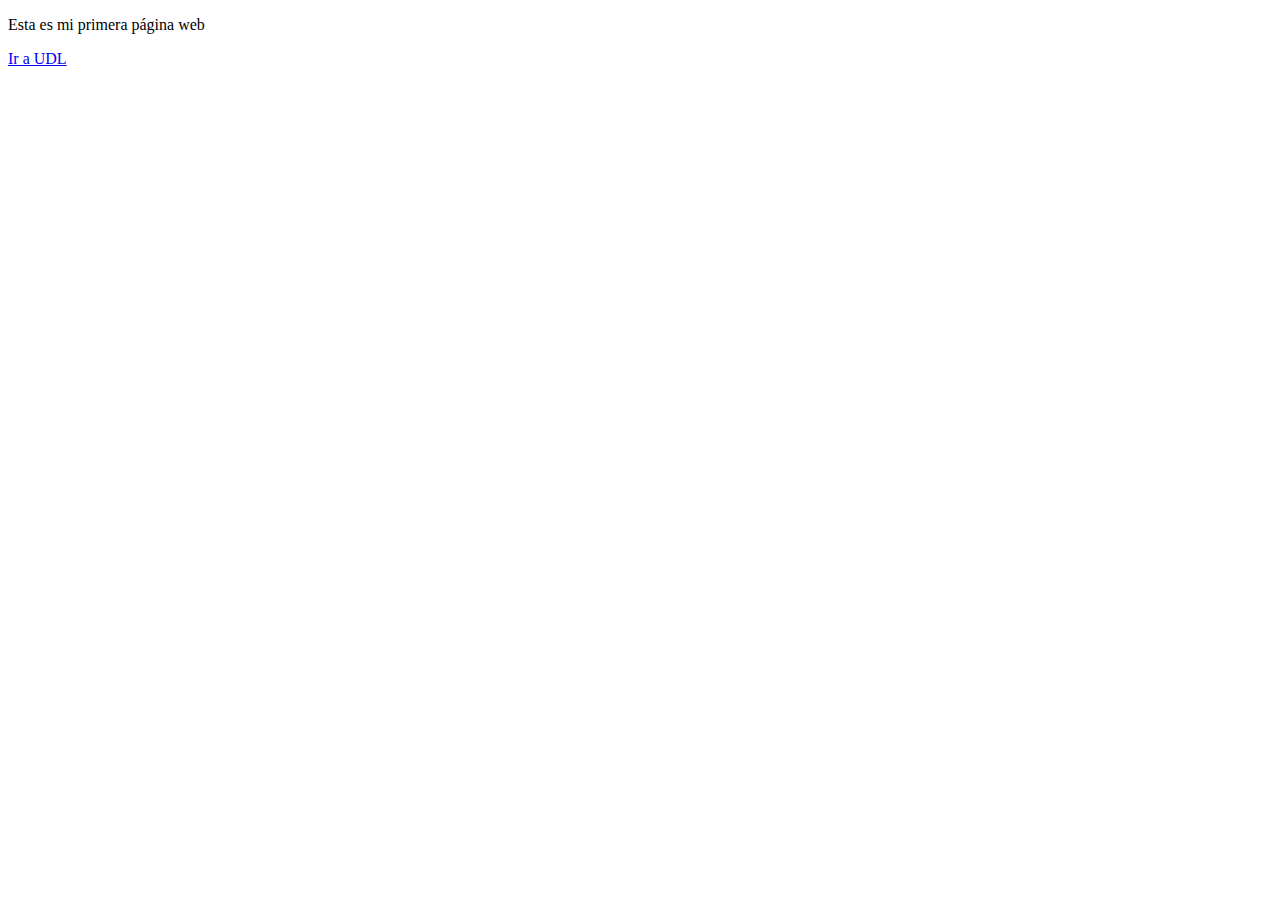
<file: index.html>
<!DOCTYPE html>
<html lang="en">
<head>
    <meta charset="UTF-8">
    <meta name="viewport" content="width=device-width, initial-scale=1.0">
    <title>Ejemplo página web</title>
</head>
<body>
    <p>Esta es mi primera página web</p>
    <a href="https://universidaddeleon.edu.mx" target="_blank">
        Ir a UDL
    </a>
</body>
</html>
</file>
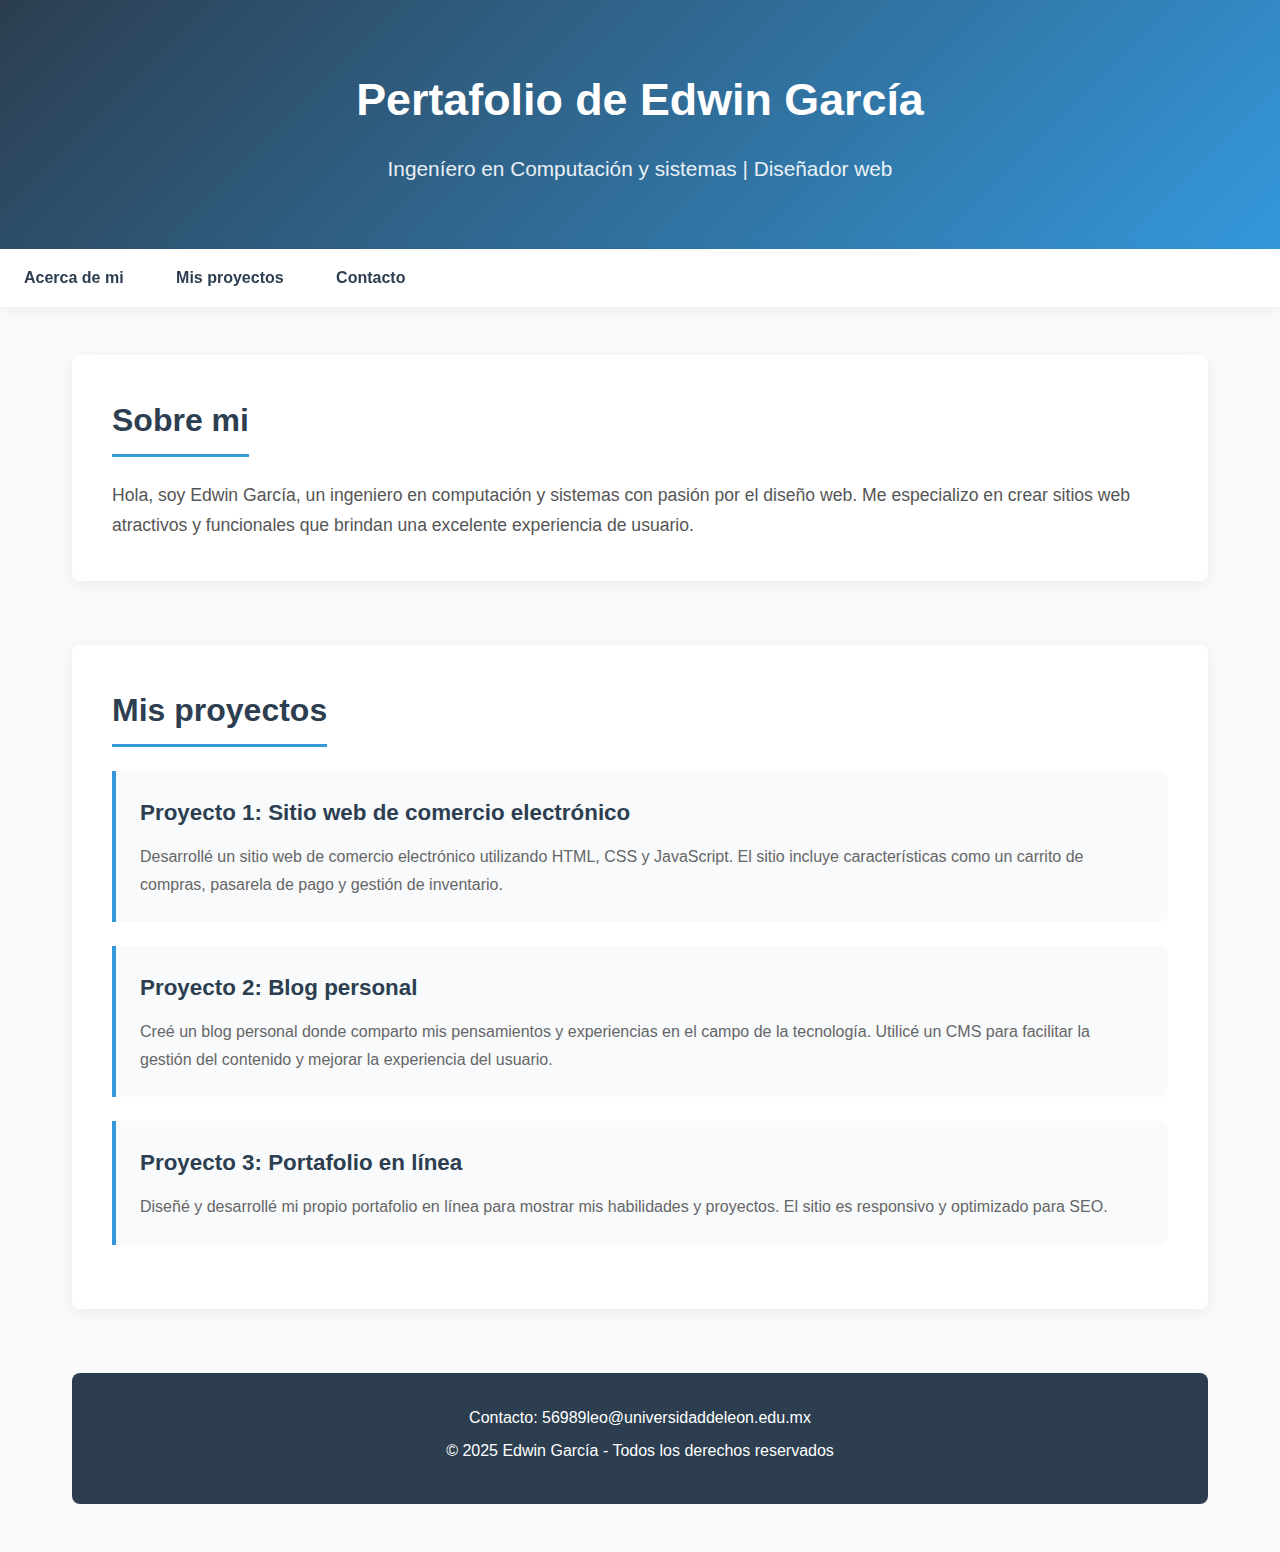
<file: indexsem.html>
<!DOCTYPE html>
<html lang="en">
<head>
    <link rel="stylesheet" href="resources/css/estilossem.css"> 
    <meta charset="UTF-8">
    <meta name="viewport" content="width=device-width, initial-scale=1.0">
    <title>Document</title>
</head>
<body>
   <header>
        <h1>Pertafolio de Edwin García</h1>
        <p>Ingeníero en Computación y sistemas | Diseñador web</p>
   </header>
   <nav>
        <a href="#sobre-mi"> Acerca de mi </a>
        <a href="#mis-proyectos"> Mis proyectos </a>
        <a href="#contacto"> Contacto </a>
   </nav>
   
   <main>
        <section id="sobre-mi">
            <h2>Sobre mi</h2>
            <p>Hola, soy Edwin García, un ingeniero en computación y sistemas con pasión por el diseño web.
                Me especializo en crear sitios web atractivos y funcionales que brindan una excelente experiencia 
                de usuario.</p>
        </section>

        <section id="mis-proyectos">
            <h2>Mis proyectos</h2>
            <article>
                <h3>Proyecto 1: Sitio web de comercio electrónico</h3>
                <p>Desarrollé un sitio web de comercio electrónico utilizando HTML, CSS y JavaScript.
                    El sitio incluye características como un carrito de compras,
                    pasarela de pago y gestión de inventario.</p>
            </article>
            <article>
                <h3>Proyecto 2: Blog personal</h3>
                <p>Creé un blog personal donde comparto mis pensamientos y experiencias en el campo 
                    de la tecnología. Utilicé un CMS para facilitar la gestión del contenido y mejorar
                    la experiencia del usuario.</p>
            </article>
            <article>
                <h3>Proyecto 3: Portafolio en línea</h3>
                <p>Diseñé y desarrollé mi propio portafolio en línea para mostrar mis habilidades y proyectos.
                    El sitio es responsivo y optimizado para SEO.</p>
            </article>
        </section>
        <footer id="contacto">
            <p>Contacto: 56989leo@universidaddeleon.edu.mx</p>
            <p>&copy; 2025 Edwin García - Todos los derechos reservados</p>
        </footer>
    </main>
    
</body>
</html>
</file>
<file: resources/css/estilossem.css>
* {
    margin: 0;
    padding: 0;
    box-sizing: border-box;
}

body {
    font-family: 'Segoe UI', Tahoma, Geneva, Verdana, sans-serif;
    line-height: 1.6;
    color: #333;
    background-color: #f8f9fa;
}

header {
    background: linear-gradient(135deg, #2c3e50, #3498db);
    color: white;
    text-align: center;
    padding: 4rem 2rem;
    box-shadow: 0 4px 12px rgba(0, 0, 0, 0.1);
}

header h1 {
    font-size: 2.8rem;
    margin-bottom: 1rem;
    font-weight: 700;
}

header p {
    font-size: 1.3rem;
    opacity: 0.9;
    max-width: 600px;
    margin: 0 auto;
}

nav {
    background-color: white;
    padding: 1rem 0;
    box-shadow: 0 2px 10px rgba(0, 0, 0, 0.05);
    position: sticky;
    top: 0;
    z-index: 100;
}

nav a {
    text-decoration: none;
    color: #2c3e50;
    font-weight: 600;
    margin: 0 1.5rem;
    padding: 0.5rem 0;
    transition: color 0.3s ease;
    position: relative;
}

nav a:hover {
    color: #3498db;
}

nav a::after {
    content: '';
    position: absolute;
    bottom: 0;
    left: 0;
    width: 0;
    height: 2px;
    background-color: #3498db;
    transition: width 0.3s ease;
}

nav a:hover::after {
    width: 100%;
}


main {
    max-width: 1200px;
    margin: 0 auto;
    padding: 3rem 2rem;
}

section {
    margin-bottom: 4rem;
    background-color: white;
    border-radius: 8px;
    padding: 2.5rem;
    box-shadow: 0 4px 15px rgba(0, 0, 0, 0.05);
    transition: transform 0.3s ease, box-shadow 0.3s ease;
}

section:hover {
    transform: translateY(-5px);
    box-shadow: 0 8px 25px rgba(0, 0, 0, 0.1);
}

section h2 {
    color: #2c3e50;
    font-size: 2rem;
    margin-bottom: 1.5rem;
    padding-bottom: 0.5rem;
    border-bottom: 3px solid #3498db;
    display: inline-block;
}

section p {
    font-size: 1.1rem;
    line-height: 1.7;
    color: #555;
}


article {
    background-color: #f8fafc;
    border-left: 4px solid #3498db;
    padding: 1.5rem;
    margin-bottom: 1.5rem;
    border-radius: 0 8px 8px 0;
    transition: background-color 0.3s ease;
}

article:hover {
    background-color: #e8f4fc;
}

article h3 {
    color: #2c3e50;
    font-size: 1.4rem;
    margin-bottom: 0.8rem;
}

article p {
    font-size: 1rem;
    color: #666;
}

footer {
    background-color: #2c3e50;
    color: white;
    text-align: center;
    padding: 2rem;
    margin-top: 2rem;
    border-radius: 8px;
}

footer p {
    margin-bottom: 0.5rem;
}

@media (max-width: 768px) {
    header h1 {
        font-size: 2.2rem;
    }
    
    header p {
        font-size: 1.1rem;
    }
    
    nav a {
        display: block;
        margin: 0.5rem 0;
        text-align: center;
    }
    
    main {
        padding: 2rem 1rem;
    }
    
    section {
        padding: 1.5rem;
    }
}
</file>
